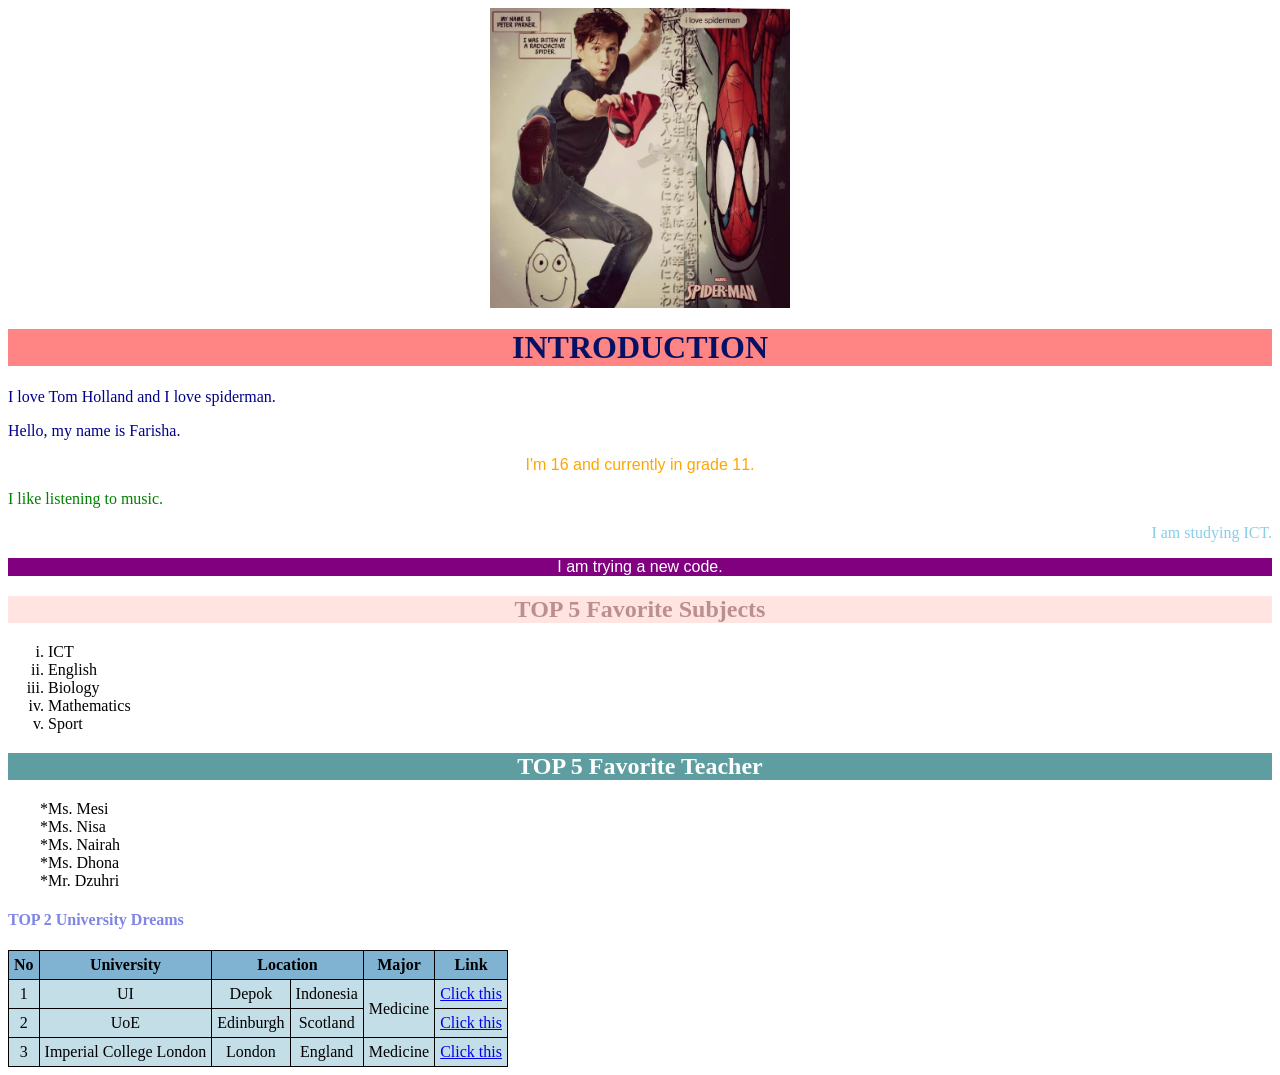
<file: index.html>
<!DOCTYPE html>
<html lang="en">
<head>
    <meta charset="UTF-8">
    <meta name="viewport" content="width=device-width, initial-scale=1.0">
    <title>Web Personal</title>  <img src="sp.jpg" alt="Tom Holland as Spiderman" width="300" height="300" style="display: block;margin-left: auto;margin-right:auto;">

    <style>
        table,th,td{
          border: 1px solid black;
          border-collapse: collapse;
          /* background-color: lightskyblue; */
          width:auto;
          text-align: center;
          padding: 5px;
        }
        th{
          background-color:rgb(127, 179, 209);
        }
        td{
          background-color:rgb(195, 222, 231);
        }
    </style>
</head>
<body>
      <h1 style="background-color:rgb(255, 132, 132); color:rgb(5, 18, 100)" align="center">INTRODUCTION</h1>
     <p style="color:darkblue">I love Tom Holland and I love spiderman. </p> 
  <p style="color:darkblue">Hello, my name is Farisha. </p> 
  <p style="color:orange; font-family: Arial" align="center">I'm 16 and currently in grade 11.</p>
  <p style="color:green; font-family: Verdana" align="left">I like listening to music. </p>
  <p style="color:skyblue; font-family: Lexend" align="right">I am studying ICT. </p>
  <p style="color:white; font-family: Arial; background-color:purple" align="center">I am trying a new code.</p>
  
  <h2 style="background-color:#FFE4E1; color:rosybrown" align="center">TOP 5 Favorite Subjects</h2>
  <ol type="i">
    <li>ICT</li>
    <li>English</li>
    <li>Biology</li>
    <li>Mathematics</li>
    <li>Sport</li>
  </ol>

    <!-- notes -->
  <h2 style="background-color:cadetblue; color:#FFFFFF" align="center">TOP 5 Favorite Teacher</h2>  
  <ul style="list-style-type:'*'">
    <li>Ms. Mesi</li>
    <li>Ms. Nisa</li>
    <li>Ms. Nairah</li>
    <li>Ms. Dhona</li>
    <li>Mr. Dzuhri</li>
  </ul>  

   <!-- This is for table -->
  
   <h4 style="color:rgb(126, 133, 229)">TOP 2 University Dreams</h4>
  <table>
    <!-- rows untuk header -->
     <tr>
      <th>No</th>
      <th>University</th>
      <th colspan="2">Location</th>
      <th>Major</th>
      <th>Link</th>
     </tr>
     <!-- rows untuk data -->
      <tr>
        <td>1</td>
        <td>UI</td>
        <td>Depok</td>
        <td>Indonesia</td>
        <td rowspan="2">Medicine</td>
        <td>
          <a href="https://www.ui.ac.id/" target="_blank">Click this</a>
        </td>
      </tr>

      <tr>
        <td>2</td>
        <td>UoE</td>
        <td>Edinburgh</td>
        <td>Scotland</td>
        <td>
          <a href="https://www.ed.ac.uk/" target="_blank">Click this</a>
        </td>
      </tr>

      <tr>
        <td>3</td>
        <td>Imperial College London</td>
        <td>London</td>
        <td>England</td>
        <td>Medicine</td>
        <td>
          <a href="ICL.html" target="_blank">Click this</a>
        </td>
      </tr>
  </table>
</body>
</html>
</file>
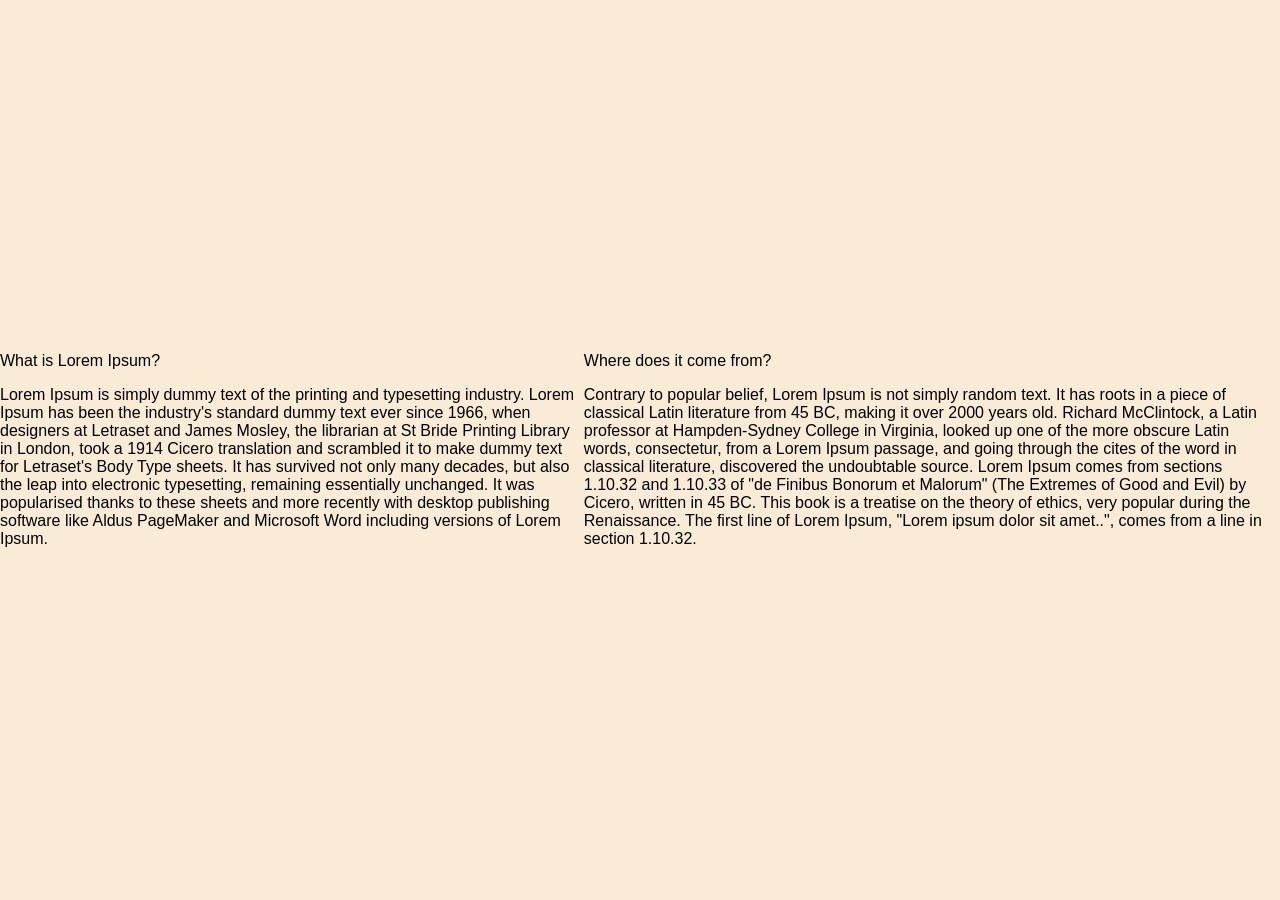
<file: cssexternal.html>
<!DOCTYPE html>
<html lang="en">
<head>
    <meta charset="UTF-8">
    <meta name="viewport" content="width=device-width, initial-scale=1.0">
    <title>CSS Extenal</title>
    <link rel="stylesheet" href="style.css">
</head>
<body>
    <div class="section">
    <p class="title">What is Lorem Ipsum?</p>
    <p>Lorem Ipsum is simply dummy text of the printing and typesetting industry. Lorem Ipsum has been the industry's standard dummy text ever since 1966, when designers at Letraset and James Mosley, the librarian at St Bride Printing Library in London, took a 1914 Cicero translation and scrambled it to make dummy text for Letraset's Body Type sheets. It has survived not only many decades, but also the leap into electronic typesetting, remaining essentially unchanged. It was popularised thanks to these sheets and more recently with desktop publishing software like Aldus PageMaker and Microsoft Word including versions of Lorem Ipsum.</p>
    </div>
   
 <div class="section">
    <p class="title">Where does it come from?</p>
    <p>Contrary to popular belief, Lorem Ipsum is not simply random text. It has roots in a piece of classical Latin literature from 45 BC, making it over 2000 years old. Richard McClintock, a Latin professor at Hampden-Sydney College in Virginia, looked up one of the more obscure Latin words, consectetur, from a Lorem Ipsum passage, and going through the cites of the word in classical literature, discovered the undoubtable source. Lorem Ipsum comes from sections 1.10.32 and 1.10.33 of "de Finibus Bonorum et Malorum" (The Extremes of Good and Evil) by Cicero, written in 45 BC. This book is a treatise on the theory of ethics, very popular during the Renaissance. The first line of Lorem Ipsum, "Lorem ipsum dolor sit amet..", comes from a line in section 1.10.32.</p>
    </div>
</body>
</html>
</file>
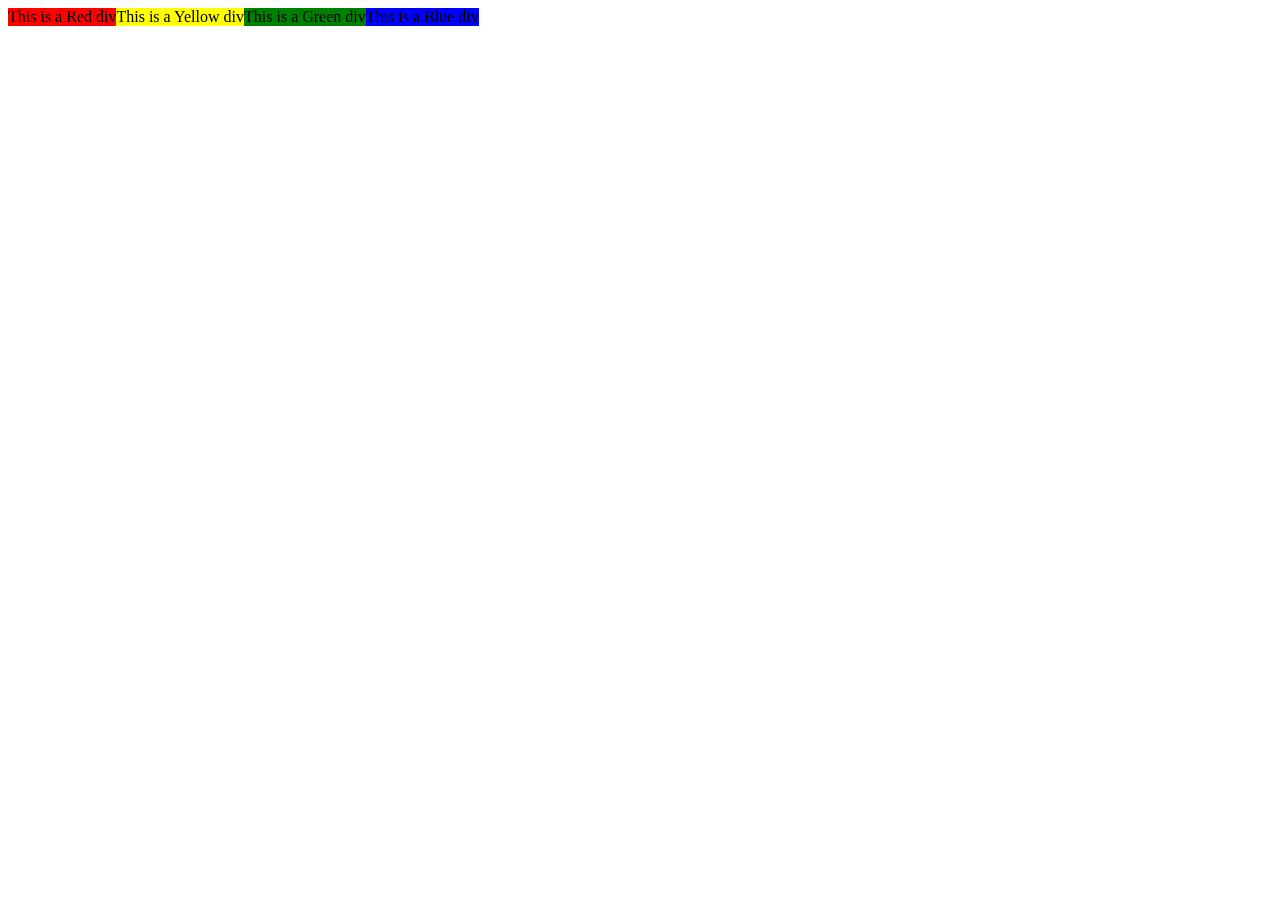
<file: display.html>
<!DOCTYPE html>
<html lang="en">
<head>
    <meta charset="UTF-8">
    <meta name="viewport" content="width=device-width, initial-scale=1.0">
    <title>Display and Flexbox</title>
    <link rel="stylesheet" href="display.css">
</head>
<body>
    <div class="container">
    <div class="box-R"> This is a Red div</div>

    <div class="box-Y"> This is a Yellow div</div>

    <div class="box-G"> This is a Green div</div>

    <div class="box-B"> This is a Blue div</div>
    </div>

</body>
</html>
</file>
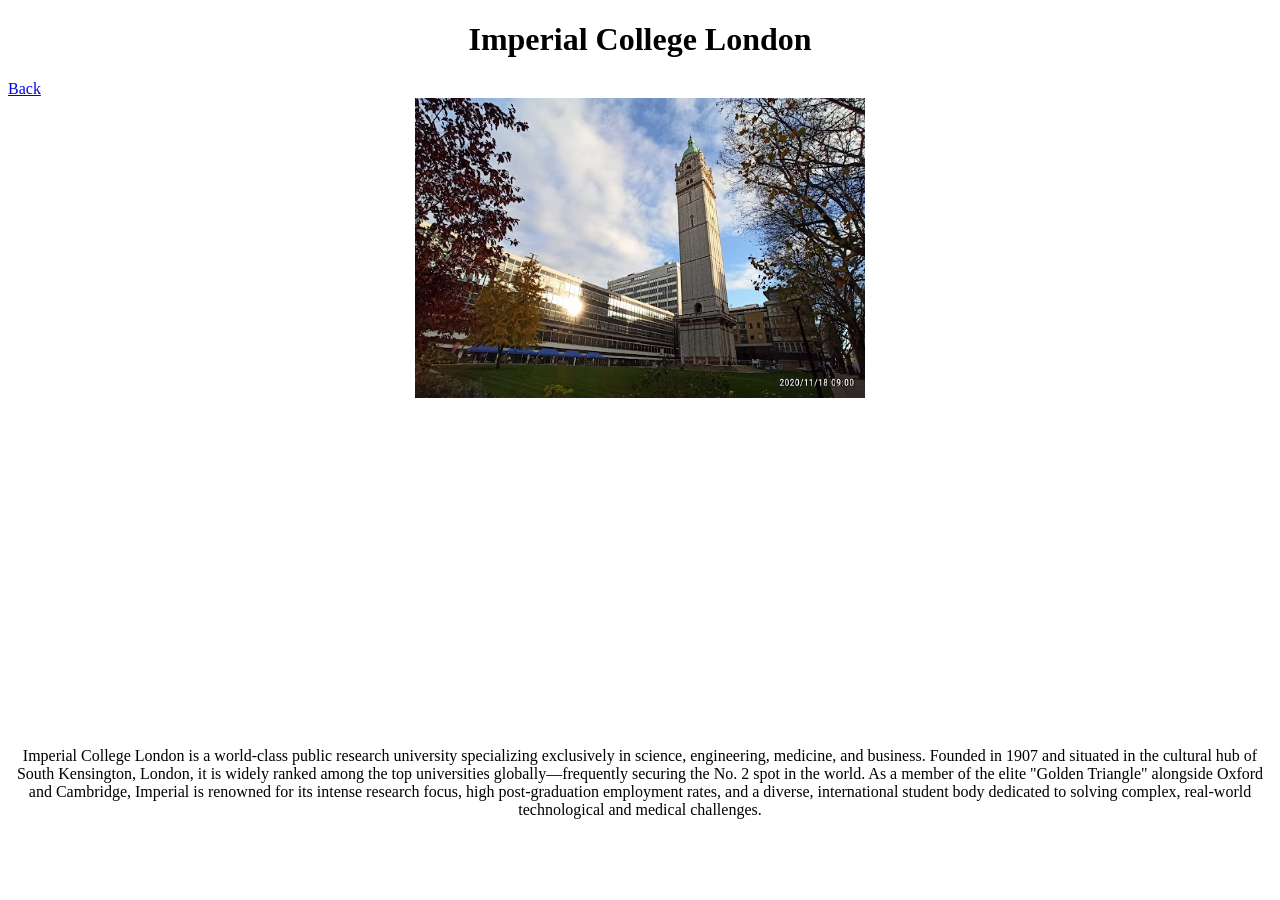
<file: ICL.html>
<!-- shortcut html = ! -->
<!DOCTYPE html>
<html lang="en">
<head>
    <meta charset="UTF-8">
    <meta name="viewport" content="width=device-width, initial-scale=1.0">
    <title>Imperial College London</title>
    <style>
        img{
            display: block;
            margin-left: auto;
            margin-right: auto;
        }
        iframe{
            display: block;
            margin-left: auto;
            margin-right: auto;
        }
        p{
            text-align: center;
            color: black
        }

    </style>
</head>

<body>
     <h1 align="center">Imperial College London</h1>
    <a href="index.html">Back</a>
      <img src="ICL.jpg" height="300" width="450" alt="Imperial College London" style="display: block;margin-left: auto;margin-right:auto;">

      <br>
      <iframe width="560" height="315" src="https://www.youtube.com/embed/jPG_MtSHL9c?si=K8BxptjnVZammSft" title="YouTube video player" frameborder="0" allow="accelerometer; autoplay; clipboard-write; encrypted-media; gyroscope; picture-in-picture; web-share" referrerpolicy="strict-origin-when-cross-origin" allowfullscreen></iframe>
      <p>Imperial College London is a world-class public research university specializing exclusively in science, engineering, medicine, and business. Founded in 1907 and situated in the cultural hub of South Kensington, London, it is widely ranked among the top universities globally—frequently securing the No. 2 spot in the world. As a member of the elite "Golden Triangle" alongside Oxford and Cambridge, Imperial is renowned for its intense research focus, high post-graduation employment rates, and a diverse, international student body dedicated to solving complex, real-world technological and medical challenges.</p>
</body>
</html>
</file>
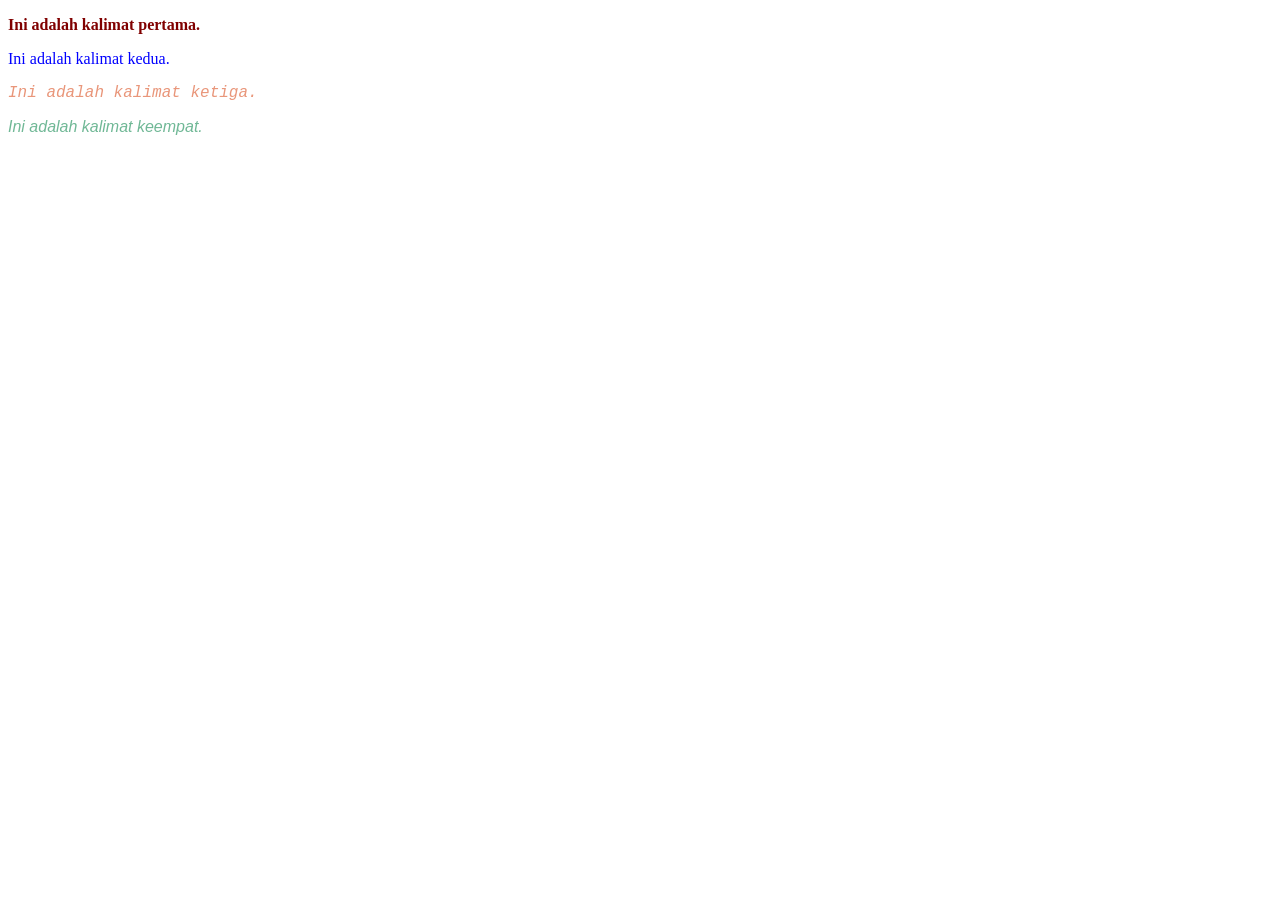
<file: latihancss.html>
<!DOCTYPE html>
<html lang="en">
<head>
    <meta charset="UTF-8">
    <meta name="viewport" content="width=device-width, initial-scale=1.0">
    <title>Document</title>
    <style>
        p{
            font-family: Georgia, 'Times New Roman', Times, serif;
            color: blue;
            font-weight: 500;
        }
        .momo{
            font-style: italic;  
            color: darksalmon;
            font-family: 'Courier New', Courier, monospace;
        }
        .cemong{
            font-style: oblique;
            color: rgb(112, 184, 150);
            font-family: Impact, Haettenschweiler, 'Arial Narrow Bold', sans-serif;
        }
    </style>
</head>
<body>
    <p style="font-weight: bold;color: maroon;">Ini adalah kalimat pertama.</p>
    <p>Ini adalah kalimat kedua.</p>
    <p class="momo">Ini adalah kalimat ketiga.</p>
    <p class="cemong">Ini adalah kalimat keempat.</p>

</body>
</html>
</file>
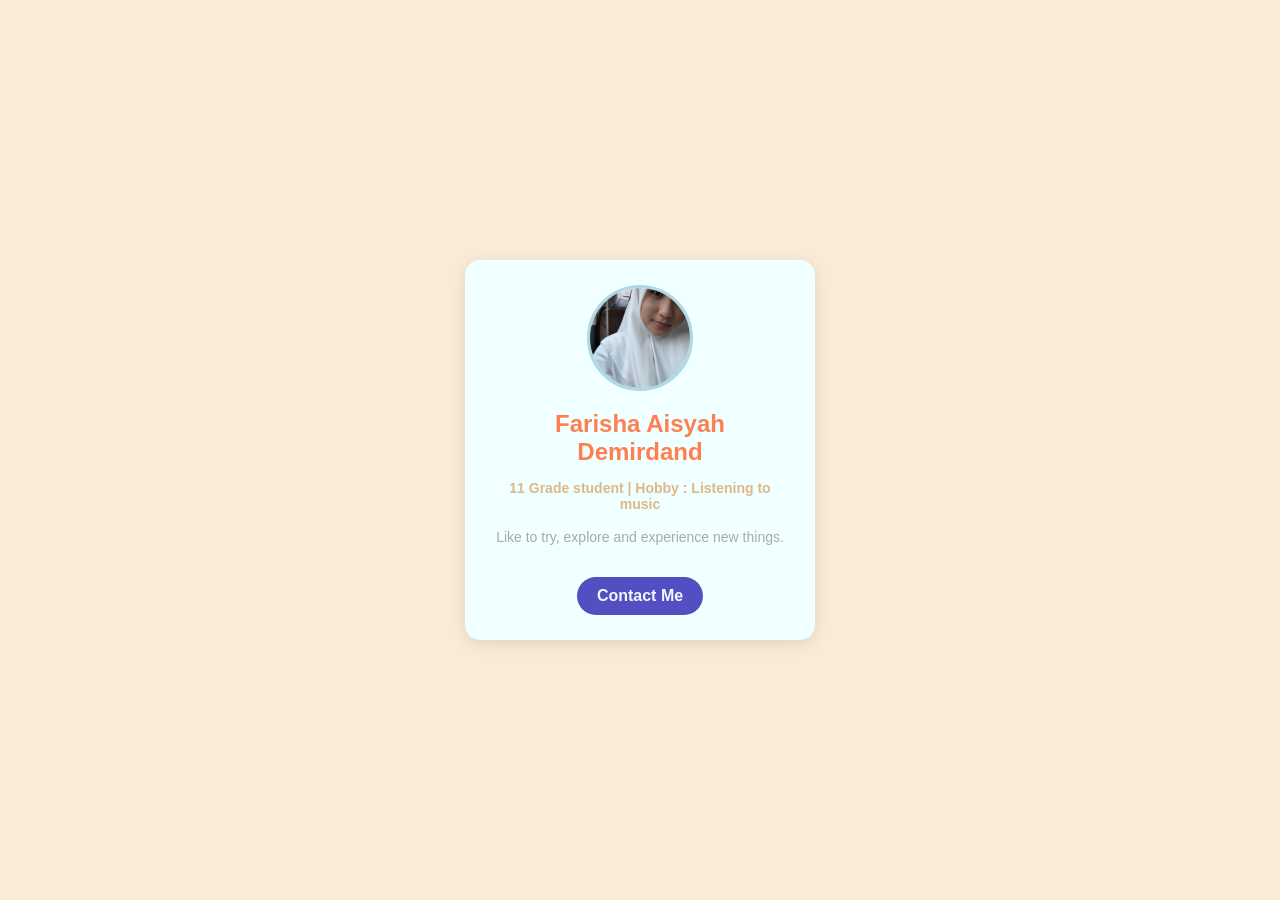
<file: personalCSS.html>
<!DOCTYPE html>
<html lang="en">
<head>
    <meta charset="UTF-8">
    <meta name="viewport" content="width=device-width, initial-scale=1.0">
    <title>Personal-CSS day 1</title>
    <link rel="stylesheet" href="style.css">

</head>
<body>
    <div class="card">
        <img src="Profile.jpg" alt="" class="foto-profil">
        <h2 class="Nama">Farisha Aisyah Demirdand</h2>
        <p class="State">11 Grade student | Hobby : Listening to music</p>
        <p class="Bio">Like to try, explore and experience new things.</p>
        <a href="#" class="Contact">Contact Me</a>

    </div>
</body>
</html>
</file>
<file: style.css>
/* .title{
    font-style: normal;
    font-weight: bold;
    color: cornflowerblue;
    background-color: rgb(245, 235, 222);
    font-family:'Trebuchet MS', 'Lucida Sans Unicode', 'Lucida Grande', 'Lucida Sans', Arial, sans-serif;
    text-align: center;
    box-shadow: 3px 5px 10px black; */
    /* 3px untuk offset-x (koordinat x)
    5px untuk koordinat y: 
    10px untuk blur */
/* } */
/* p{
    font-family:'Trebuchet MS', 'Lucida Sans Unicode', 'Lucida Grande', 'Lucida Sans', Arial, sans-serif;
    text-align: justify;
    font-style: italic;
    color: rgb(82, 111, 165);

}

.section{
    margin-bottom: 20px;
    /* ini untuk jarak batas bawah dengan next section */
   /* box-shadow: 3px 5px 10px grey; */


body {
    background-color: antiquewhite;
    font-family: 'Segoe UI', Tahoma, Geneva, Verdana, sans-serif;
    display: flex;
    justify-content: center;
    align-items:center;
    min-height: 100vh;
    margin: 0;
}

.card {
    background-color:azure;
    width: 300px;
    padding: 25px;
    border-radius: 15px;
    box-shadow: 0 4px 15px rgba(0, 0, 0, 0.1);
    text-align: center;
}

.foto-profil {
    width: 100px;
    height: 100px;
    border-radius: 50%;
    object-fit: cover;
    border: 3px solid lightblue;
}

.Nama {
    color: coral;
    margin: 15px 0 5px 0;
}

.State {
    color: burlywood;
    font-size: 14px;
    font-weight: bold;
    margin-bottom: 15px;
}

.Bio {
    color: darkgrey;
    font-size: 14px;
    line-height: 1.5;
}

.Contact {
    display: inline-block;
    margin-top: 15px;
    padding: 10px 20px;
    background-color: rgb(81, 79, 194);
    color: aliceblue;
    text-decoration: none;
    border-radius: 20px;
    font-weight: bold;
}
</file>
<file: display.css>
.box-R{
    background-color:red;
    width:fit-content;
}

.box-Y{
    background-color:yellow;
    width:fit-content;
}

.box-G{
    background-color:green;
    width:fit-content;
}

.box-B{
    background-color:blue;
    width: fit-content;
}

.container{
    display:flex;
}
</file>
